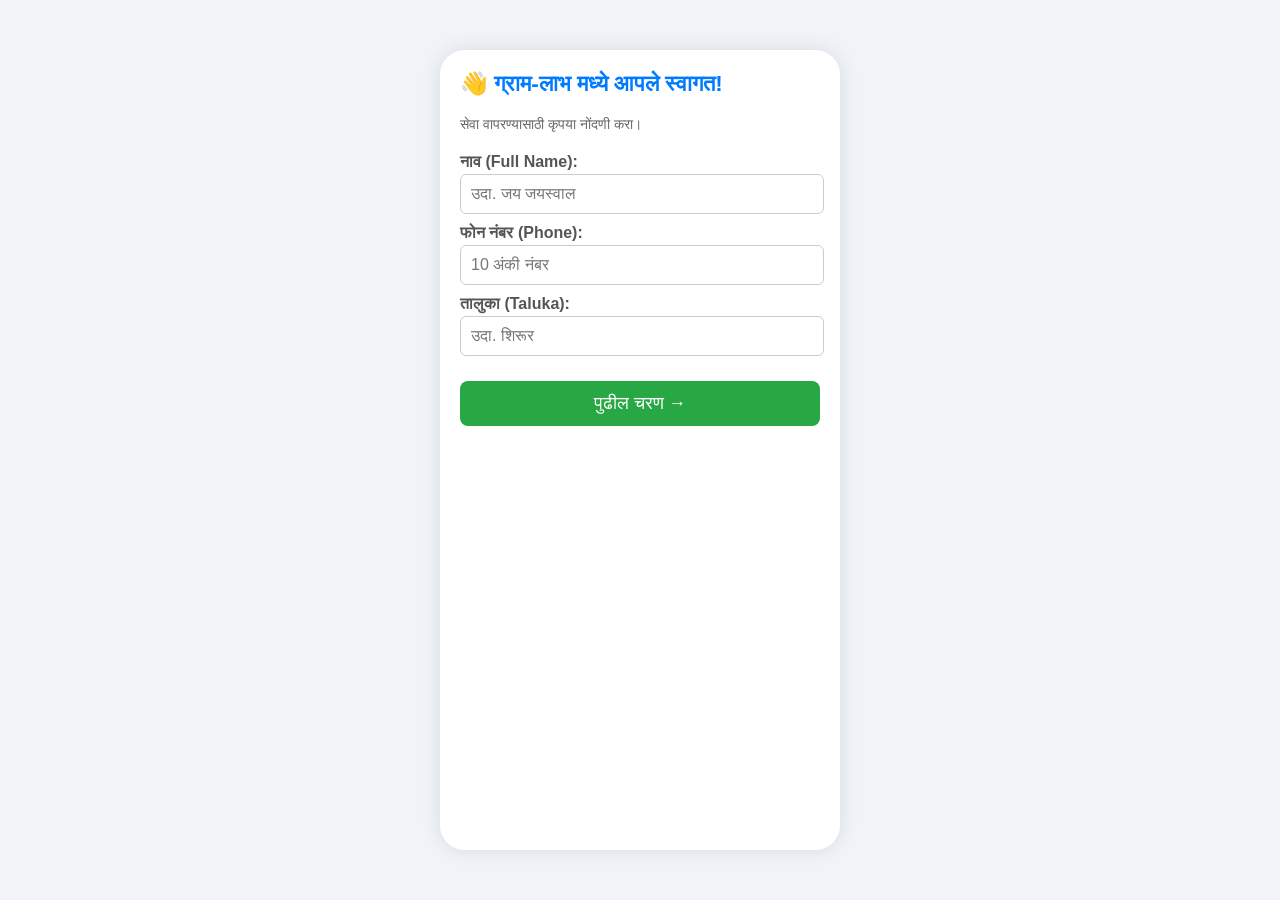
<file: index.html>
<!DOCTYPE html>
<html lang="en">
<head>
    <meta charset="UTF-8">
    <meta name="viewport" content="width=device-width, initial-scale=1.0">
    <title>Gram-Labh Margdarshak (Prototype)</title>
    
    <!-- CSS STYLES (Inline for portability) -->
    <style>
        body { font-family: 'Inter', sans-serif; background-color: #f0f4f8; display: flex; justify-content: center; align-items: center; min-height: 100vh; margin: 0; }
        .mobile-container { width: 100%; max-width: 400px; min-height: 800px; background-color: #ffffff; box-shadow: 0 0 20px rgba(0, 0, 0, 0.1); border-radius: 25px; overflow: hidden; display: flex; flex-direction: column; }
        header { background-color: #007bff; color: white; padding: 15px; display: flex; justify-content: space-between; align-items: center; font-size: 1.1em; font-weight: bold; border-top-left-radius: 25px; border-top-right-radius: 25px; }
        .back-btn { cursor: pointer; font-size: 1.5em; padding-right: 15px; }
        .user-profile { cursor: pointer; font-size: 1.2em; }
        .screen { padding: 20px; flex-grow: 1; overflow-y: auto; display: none; background-color: #ffffff; }
        .screen.active { display: block; }
        .welcome-text { color: #333; margin-top: 0; font-size: 1.4em; }
        .subtitle { color: #666; margin-bottom: 20px; font-size: 0.9em; }
        .card-grid { display: grid; grid-template-columns: 1fr 1fr; gap: 15px; margin-bottom: 25px; }
        .card { background-color: #e6f0ff; border: 1px solid #007bff; border-radius: 12px; padding: 15px; cursor: pointer; transition: transform 0.2s; text-align: center; box-shadow: 0 4px 8px rgba(0, 123, 255, 0.1); }
        .card:hover { background-color: #cce0ff; transform: translateY(-2px); }
        .card h3 { margin-top: 0; margin-bottom: 5px; color: #007bff; font-size: 1.1em; }
        .card p { margin: 0; color: #555; font-size: 0.8em; }
        .card.special-card { background-color: #d8f5d8; border: 1px solid #28a745; box-shadow: 0 4px 8px rgba(40, 167, 69, 0.2); }
        .card.special-card h3 { color: #28a745; }
        .action-btn { width: 100%; padding: 12px; background-color: #28a745; color: white; border: none; border-radius: 8px; font-size: 1.1em; cursor: pointer; margin-top: 15px; transition: background-color 0.2s; }
        .action-btn:hover { background-color: #218838; }
        .action-btn.view-detail-btn {
            display: inline-block; /* Treat the link like a small button */
            width: 100px;
            padding: 5px;
            font-size: 0.8em;
            margin-top: 5px;
            background-color: #007bff;
            text-decoration: none; /* Remove underline */
            color: white;
            border-radius: 6px;
            text-align: center;
        }

        .reco-item { background-color: #f8f9fa; border: 1px solid #dee2e6; border-radius: 8px; padding: 15px; margin-bottom: 10px; position: relative; }
        .reco-item.best { border-left: 5px solid #28a745; background-color: #d4edda; }
        .subsidy-box { margin-top: 10px; padding: 10px; background-color: #e6f0ff; border-radius: 4px; border-left: 5px solid; font-size: 0.9em; color: #333; font-weight: bold; line-height: 1.4; }
        .subsidy-box .scheme-name { font-weight: normal; color: #555; display: block; margin-top: 3px; }
        .profile-input input, .input-section input, .input-section select { width: 95%; padding: 10px; border: 1px solid #ccc; border-radius: 6px; font-size: 1em; margin-bottom: 10px; display: block; }
        .input-section label { display: block; margin-bottom: 3px; font-weight: bold; color: #555; } /* Ensures labels are block and separate from input */
        .role-grid { display: grid; grid-template-columns: 1fr 1fr; gap: 20px; margin-top: 30px; }
        .role-card { background-color: #f7f7ff; border: 2px solid #007bff; padding: 25px; cursor: pointer; text-align: center; }
        .reco-item.best-price { border-left: 5px solid #ffc107; background-color: #fff8e6; }
        .price-range { font-size: 1.6em; color: #d89b00; font-weight: bold; margin: 5px 0; }
        .comparison-alert { padding: 12px; border-radius: 8px; font-weight: bold; font-size: 1em; line-height: 1.4; text-align: center; margin-bottom: 15px; }
        .comparison-alert.alert-ok { background-color: #d4edda; color: #155724; border: 1px solid #c3e6cb; }
        .comparison-alert.alert-high { background-color: #f8d7da; color: #721c24; border: 1px solid #f5c6cb; }
        .comparison-alert.alert-low { background-color: #ffeeb3; color: #856404; border: 1px solid #ffeeba; }
        .switch-btn { cursor: pointer; font-size: 1.5em; padding-left: 15px; }
        #quick-switch-modal { position: absolute; top: 60px; right: 15px; width: 220px; background: #ffffff; border: 1px solid #ccc; border-radius: 8px; box-shadow: 0 4px 12px rgba(0, 0, 0, 0.2); z-index: 1000; display: none; padding: 5px 0; }
        .modal-item { padding: 10px 15px; font-size: 0.9em; cursor: pointer; color: #333; transition: background-color 0.1s; }
        .modal-item:hover { background-color: #f0f0f0; }
        .modal-item.reset-btn { border-top: 1px solid #eee; color: #dc3545; }
        .lang-switch-btn { 
            background: none; 
            border: 1px solid white; 
            color: white; 
            padding: 5px 8px; 
            border-radius: 4px; 
            font-size: 0.7em; 
            font-weight: bold;
            margin-right: 10px;
            cursor: pointer;
        }
    </style>
</head>
<body>
    <div class="mobile-container">
        <header id="app-header">
            <span class="back-btn" onclick="goBack()">←</span>
            <span class="title" id="header-title" data-key="app_title">मुख्यपृष्ठ (Home)</span>
            
            <!-- NEW LANGUAGE SWITCH BUTTON -->
            <div style="display: flex; align-items: center;">
                <button class="lang-switch-btn" id="lang-button" onclick="switchLanguage()"></button>
                <span class="user-profile switch-btn" onclick="toggleQuickSwitchModal()">👤</span>
            </div>
        </header>

        <!-- NEW QUICK SWITCH MODAL (For testing roles) -->
        <div id="quick-switch-modal">
            <div class="modal-item" onclick="quickSwitchAccount('farmer')">🧑‍🌾 <span data-key="switch_farmer">शेतकरी (Farmer)</span></div>
            <div class="modal-item" onclick="quickSwitchAccount('trader')">🚚 <span data-key="switch_trader">व्यापारी (Trader)</span></div>
            <div class="modal-item reset-btn" onclick="localStorage.clear(); checkUserStatus();"><span data-key="switch_reset">नवीन नोंदणी करा</span></div>
        </div>

        <!-- ========================================================== -->
        <!-- 1. ONBOARDING / AUTHENTICATION SCREENS -->
        <!-- ========================================================== -->
        <div class="screen active" id="loading">
            <h2 class="welcome-text text-center text-blue-600" data-key="loading_title">लोड होत आहे...</h2>
            <p class="subtitle text-center" data-key="loading_subtitle">स्थानिक डेटा तपासत आहे...</p>
        </div>
        <div class="screen" id="onboarding">
            <h2 class="welcome-text" style="color:#007bff;" data-key="welcome_title">👋 ग्राम-लाभ मध्ये आपले स्वागत!</h2>
            <p class="subtitle" data-key="register_subtitle">सेवा वापरण्यासाठी कृपया नोंदणी करा।</p>
            <form id="reg-form">
                <div class="input-section">
                    <label for="reg-name" data-key="label_name">नाव (Full Name):</label>
                    <input type="text" id="reg-name" required placeholder="उदा. जय जयस्वाल" class="rounded p-2 border">
                </div>
                <div class="input-section">
                    <label for="reg-phone" data-key="label_phone">फोन नंबर (Phone):</label>
                    <input type="tel" id="reg-phone" required placeholder="10 अंकी नंबर" class="rounded p-2 border">
                </div>
                <div class="input-section">
                    <label for="reg-taluka" data-key="label_taluka">तालुका (Taluka):</label>
                    <input type="text" id="reg-taluka" required placeholder="उदा. शिरूर" class="rounded p-2 border">
                </div>
                <button type="submit" class="action-btn" data-key="btn_next">पुढील चरण (Next Step) →</button>
            </form>
        </div>

        <div class="screen" id="role-select">
            <h2 class="welcome-text" style="color:#007bff;" data-key="role_select_title">आपली भूमिका निवडा</h2>
            <p class="subtitle" data-key="role_select_subtitle">तुम्ही मुख्यतः काय आहात?</p>
            <div class="card-grid role-grid">
                <div class="card role-card" onclick="selectRole('Farmer/Seller')">
                    <h3>🧑‍🌾 <span data-key="role_farmer_h">शेतकरी / विक्रेता</span></h3>
                    <p data-key="role_farmer_p">उत्पादन, किंमत आणि अनुदान सल्ला हवा।</p>
                </div>
                <div class="card role-card" onclick="selectRole('Trader')">
                    <h3>🚚 <span data-key="role_trader_h">व्यापारी / खरेदीदार</span></h3>
                    <p data-key="role_trader_p">बाजार दर, मागणी आणि लॉजिस्टिक्स माहिती हवी।</p>
                </div>
            </div>
        </div>

        <!-- ========================================================== -->
        <!-- 2. ROLE-SPECIFIC DASHBOARDS -->
        <!-- ========================================================== -->

        <!-- FARMER DASHBOARD -->
        <div class="screen" id="farmer-dashboard">
            <h2 class="welcome-text" id="farmer-welcome">👋 नमस्ते!</h2>
            <p class="subtitle" id="farmer-info-display"></p>
            <div class="card-grid role-feature-grid">
                <div class="card" onclick="showScreen('production')"><h3>🌱 <span data-key="dash_planner_h">नियोजक</span></h3><p data-key="dash_planner_p">उत्पादन सल्ला</p></div>
                <div class="card special-card" onclick="showScreen('subsidy-info-page')"><h3>💰 <span data-key="dash_subsidy_h">अनुदान</span></h3><p data-key="dash_subsidy_p">योजना तपासा</p></div>
                <div class="card" onclick="showScreen('pricing')"><h3>📈 <span data-key="dash_price_h">दर विश्लेषण</span></h3><p data-key="dash_price_p">किंमत ठरवा</p></div>
                <div class="card" onclick="showScreen('list-product-form')"><h3>➕ <span data-key="dash_add_p_h">उत्पादन जोडा</span></h3><p data-key="dash_add_p_p">विक्रीसाठी लिस्ट करा</p></div>
                <div class="card" onclick="showScreen('trader-requests-for-farmer')"><h3>📦 <span data-key="dash_buyer_req_h">खरेदीदार विनंत्या</span></h3><p data-key="dash_buyer_req_p">मागणी पहा</p></div>
            </div>
            <div class="demand-radar mt-6 bg-yellow-100 p-4 rounded-xl border-l-4 border-yellow-500">
                <h3 class="text-yellow-900 font-bold mb-2" data-key="dash_my_listing">⚡ माझी लिस्टिंग (My Products)</h3>
                <div class="reco-list" id="my-farm-listings"></div>
            </div>
        </div>

        <!-- TRADER DASHBOARD -->
        <div class="screen" id="trader-dashboard">
            <h2 class="welcome-text" id="trader-welcome">👋 नमस्ते!</h2>
            <p class="subtitle" id="trader-info-display"></p>
            <div class="card-grid role-feature-grid">
                <div class="card" onclick="showScreen('list-shop-form')"><h3>📝 <span data-key="dash_add_req_h">विनंती नोंदवा</span></h3><p data-key="dash_add_req_p">माल खरेदीची विनंती</p></div>
                <div class="card special-card" onclick="showScreen('competition')"><h3>🛒 <span data-key="dash_market_h">स्थानिक बाजारपेठ</span></h3><p data-key="dash_market_p">शेतकरी उत्पादने</p></div>
                <div class="card" onclick="showScreen('pricing')"><h3>📈 <span data-key="dash_price_h">दर विश्लेषण</span></h3><p data-key="dash_price_t_p">खरेदीची किंमत ठरवा</p></div>
            </div>
            <div class="demand-radar mt-6 bg-blue-100 p-4 rounded-xl border-l-4 border-blue-500">
                <h3 class="text-blue-900 font-bold mb-2" data-key="dash_my_req">📢 माझ्या विनंत्या (My Requests)</h3>
                <div class="reco-list" id="my-trader-requests"></div>
            </div>
        </div>
        
        <!-- ========================================================== -->
        <!-- 3. FEATURE SCREENS -->
        <!-- ========================================================== -->

        <!-- USER PROFILE SCREEN -->
        <div class="screen" id="user-profile">
            <h2 class="text-blue-600" data-key="profile_title">माझा प्रोफाइल (My Profile)</h2>
            <form id="profile-edit-form">
                <div class="profile-input">
                    <label data-key="label_name_p">नाव:</label>
                    <input type="text" id="profile-name" readonly>
                </div>
                <div class="profile-input">
                    <label data-key="label_phone_p">फोन नंबर:</label>
                    <input type="tel" id="profile-phone" readonly>
                </div>
                <div class="profile-input">
                    <label data-key="label_taluka_p">तालुका:</label>
                    <input type="text" id="profile-taluka" readonly>
                </div>
                <div class="profile-input">
                    <label data-key="label_role_p">भूमिका:</label>
                    <input type="text" id="profile-role" readonly>
                </div>
                <button type="button" class="action-btn" onclick="goBack()" data-key="btn_back">मागे जा</button>
            </form>
        </div>

        <!-- FARMER: TRADER REQUESTS SCREEN -->
        <div class="screen" id="trader-requests-for-farmer">
            <h2 class="text-blue-600" data-key="buyer_req_title">खरेदीदार विनंत्या (Buyer Requests)</h2>
            <p class="subtitle" data-key="buyer_req_subtitle">तुमच्या मालाची मागणी करणारे व्यापारी।</p>
            <div class="reco-list" id="trader-request-listings"></div>
        </div>

        <!-- TRADER: MARKETPLACE SCREEN -->
        <div class="screen" id="competition">
            <h2 class="text-blue-600" data-key="market_title">🛒 स्थानिक शेतकरी बाजारपेठ</h2>
            <p class="subtitle" data-key="market_subtitle">विक्रीसाठी उपलब्ध असलेली शेतकरी उत्पादने।</p>
            <div class="reco-list" id="farmer-market-listings"></div>
        </div>
        
        <!-- SUBSIDY INFO PAGE -->
        <div class="screen" id="subsidy-info-page">
            <h2 class="text-green-600" data-key="subsidy_portal_title">सरकारी योजना पोर्टल</h2>
            <p class="subtitle" data-key="subsidy_portal_subtitle">तुमच्या भूमिकेनुसार जुळणाऱ्या प्रमुख योजना।</p>
            <div class="reco-list" id="general-subsidy-list"></div>
        </div>

        <!-- FARMER: LIST PRODUCT FORM -->
        <div class="screen" id="list-product-form">
            <h2 class="text-blue-600" data-key="list_product_form_title">नवीन उत्पादन जोडा</h2>
            <p class="subtitle" data-key="list_product_form_subtitle">विक्रीसाठी उपलब्ध माल आणि किंमत माहिती प्रविष्ट करा।</p>
            <form id="product-listing-form">
                <div class="input-section">
                    <label for="list-product" data-key="list_p_name_l">उत्पादनाचे नाव:</label>
                    <input type="text" id="list-product" required placeholder="उदा. हळद पावडर">
                </div>
                <div class="input-section">
                    <label for="list-qty" data-key="list_p_qty_l">उपलब्ध मात्रा (Kg/Quintal):</label>
                    <input type="number" id="list-qty" required placeholder="उदा. 500">
                </div>
                <div class="input-section">
                    <label for="list-price" data-key="list_p_price_l">विक्री दर (₹ प्रति युनिट):</label>
                    <input type="number" id="list-price" required placeholder="उदा. 75">
                </div>
                <button type="submit" class="action-btn" data-key="btn_list_market">बाजारपेठेत सूचीबद्ध करा</button>
            </form>
        </div>

        <!-- TRADER: LIST SHOP REQUEST FORM -->
        <div class="screen" id="list-shop-form">
            <h2 class="text-blue-600" data-key="list_req_form_title">खरेदी विनंती नोंदवा</h2>
            <p class="subtitle" data-key="list_req_form_subtitle">तुम्ही काय शोधत आहात आणि तुमच्या दुकानाची माहिती द्या।</p>
            <form id="shop-listing-form">
                <div class="input-section">
                    <label for="list-shop-name" data-key="list_s_name_l">तुमच्या दुकानाचे/संस्थेचे नाव:</label>
                    <input type="text" id="list-shop-name" required placeholder="उदा. श्रीराम ट्रेडर्स">
                </div>
                <div class="input-section">
                    <label for="list-needs" data-key="list_s_needs_l">तुम्हाला कोणत्या मालाची गरज आहे?</label>
                    <input type="text" id="list-needs" required placeholder="उदा. 1000 किलो कांदा">
                </div>
                <button type="submit" class="action-btn" data-key="btn_publish_req">विनंती प्रकाशित करा</button>
            </form>
        </div>
        
        <!-- Production and Pricing screens -->
        <div class="screen" id="production">
            <h2 class="text-blue-600" data-key="prod_planner_title">उत्पादन नियोजक (Production Planner)</h2>
            <p class="subtitle" data-key="prod_planner_subtitle">तुमचा जमिनीचा प्रकार आणि अपेक्षित पाऊस निवडा:</p>

            <div class="input-section">
                <label for="soil-type" data-key="label_soil">जमिनीचा प्रकार (Soil Type):</label>
                <select id="soil-type">
                    <option value="Black">काळी माती (Black Soil)</option>
                    <option value="Red">लाल माती (Red Soil)</option>
                    <option value="Alluvial">गाळाची माती (Alluvial Soil)</option>
                </select>
            </div>
            <div class="input-section">
                <label for="rainfall" data-key="label_rain">अपेक्षित पाऊस (Expected Rainfall):</label>
                <select id="rainfall">
                    <option value="High">जास्त (High)</option>
                    <option value="Medium">मध्यम (Medium)</option>
                    <option value="Low">कमी (Low)</option>
                </select>
            </div>

            <button class="action-btn" onclick="runKNN()" data-key="btn_get_reco">शिफारस मिळवा (Get Recommendation)</button>

            <div class="reco-list" id="production-recommendations">
                <p style="text-align: center; color: #666;" data-key="prod_initial_text">वरचे बटण दाबून शिफारस मिळवा।</p>
            </div>
        </div>

        <div class="screen" id="pricing">
            <h2 class="text-blue-600" data-key="price_title">📈 विक्री आणि दर विश्लेषण</h2>
            <p class="subtitle" data-key="price_subtitle">तुमच्या उत्पादनाचा बाजार दर आणि विक्रीची माहिती प्रविष्ट करा।</p>

            <div class="input-section">
                <label for="product-select" data-key="list_p_name_l_p">उत्पादनाचे नाव (Product Name):</label>
                <select id="product-select" required>
                    <option value="" data-key="price_select_p">-- उत्पादन निवडा --</option>
                    <option value="Tomato">टॉमेटो (Tomato)</option>
                    <option value="Onion">कांदा (Onion)</option>
                    <option value="Turmeric">हळद (Turmeric)</option>
                    <option value="Sugarcane">ऊस (Sugarcane)</option>
                </select>
            </div>
            
            <div class="input-section">
                <label for="quantity" data-key="list_p_qty_l_p">उपलब्ध मात्रा (Quantity - Kg/L):</label>
                <input type="number" id="quantity" value="100" required placeholder="उदा। 100">
            </div>

            <div class="input-section">
                <label for="cost" data-key="price_cost_l">उत्पादन खर्च (Cost/Kg - ₹):</label>
                <input type="number" id="cost" value="15" required placeholder="उदा। 15">
            </div>

            <div class="input-section">
                <label for="user-price-input" data-key="price_your_price_l">तुमचा अपेक्षित दर (Your Price - ₹/Kg):</label>
                <input type="number" id="user-price-input" value="35" required placeholder="उदा। 35">
            </div>

            <button class="action-btn" onclick="runPricingAdvisor()" data-key="btn_analyze_price">दर विश्लेषण करा (Analyze Price & List)</button> 

            <div id="price-result-message" style="display:none; margin-top: 20px;">
                <div id="price-comparison-alert" class="comparison-alert"></div>
            </div>

            <div class="reco-list">
                <div class="reco-item best-price">
                    <h4 data-key="price_reco_h">शिफारस केलेला दर (Recommended Price Range)</h4>
                    <p class="price-range" data-key="price_reco_init">**विश्लेषण करण्यासाठी बटण दाबा**</p>
                    <p class="small-text" data-key="price_reco_p">बाजारातील मागणी आणि खर्चावर आधारित।</p>
                </div>
            </div>
            
            <p class="current-market-data">
                <span data-key="price_current_p1">**उत्पादन:** -- </span><br>
                <span data-key="price_current-p2">**लाइव्ह APMC दर:** -- </span><br>
                <span data-key="price_current-p3">**आपला उत्पादन खर्च:** -- </span>
            </p>
        </div>
    </div>

    <!-- JAVASCRIPT LOGIC -->
    <script>
        // =================================================================
        // 1. LANGUAGE DATA & STATE
        // =================================================================

        let currentLang = localStorage.getItem('appLang') || 'mr';

        const LANGUAGES = {
            'mr': {
                'app_title': 'ग्राम-लाभ मार्गदर्शक',
                'loading_title': 'लोड होत आहे...',
                'loading_subtitle': 'स्थानिक डेटा तपासत आहे...',
                'welcome_title': '👋 ग्राम-लाभ मध्ये आपले स्वागत!',
                'register_subtitle': 'सेवा वापरण्यासाठी कृपया नोंदणी करा।',
                'label_name': 'नाव (Full Name):', 'label_phone': 'फोन नंबर (Phone):', 'label_taluka': 'तालुका (Taluka):',
                'btn_next': 'पुढील चरण →',
                'role_select_title': 'आपली भूमिका निवडा', 'role_select_subtitle': 'तुम्ही मुख्यतः काय आहात?',
                'role_farmer_h': 'शेतकरी / विक्रेता', 'role_farmer_p': 'उत्पादन, किंमत आणि अनुदान सल्ला हवा।',
                'role_trader_h': 'व्यापारी / खरेदीदार', 'role_trader_p': 'बाजार दर, मागणी आणि लॉजिस्टिक्स माहिती हवी।',
                'dash_planner_h': 'नियोजक', 'dash_planner_p': 'उत्पादन सल्ला',
                'dash_subsidy_h': 'अनुदान', 'dash_subsidy_p': 'योजना तपासा',
                'dash_price_h': 'दर विश्लेषण', 'dash_price_p': 'किंमत ठरवा', 'dash_price_t_p': 'खरेदीची किंमत ठरवा',
                'dash_add_p_h': 'उत्पादन जोडा', 'dash_add_p_p': 'विक्रीसाठी लिस्ट करा',
                'dash_buyer_req_h': 'खरेदीदार विनंत्या', 'dash_buyer_req_p': 'मागणी पहा',
                'dash_add_req_h': 'विनंती नोंदवा', 'dash_add_req_p': 'माल खरेदीची विनंती',
                'dash_market_h': 'स्थानिक बाजारपेठ', 'dash_market_p': 'शेतकरी उत्पादने',
                'dash_my_listing': '⚡ माझी लिस्टिंग (My Products)',
                'dash_my_req': '📢 माझ्या विनंत्या (My Requests)',
                'switch_farmer': 'शेतकरी (Farmer)', 'switch_trader': 'व्यापारी (Trader)', 'switch_reset': '🚫 नवीन नोंदणी करा',
                'profile_title': 'माझा प्रोफाइल (My Profile)',
                'label_name_p': 'नाव:', 'label_phone_p': 'फोन नंबर:', 'label_taluka_p': 'तालुका:', 'label_role_p': 'भूमिका:',
                'btn_back': 'मागे जा',
                'buyer_req_title': 'खरेदीदार विनंत्या (Buyer Requests)', 'buyer_req_subtitle': 'तुमच्या मालाची मागणी करणारे व्यापारी।',
                'market_title': '🛒 स्थानिक शेतकरी बाजारपेठ', 'market_subtitle': 'विक्रीसाठी उपलब्ध असलेली शेतकरी उत्पादने।',
                'subsidy_portal_title': 'सरकारी योजना पोर्टल', 'subsidy_portal_subtitle': 'तुमच्या भूमिकेनुसार जुळणाऱ्या प्रमुख योजना।',
                'list_product_form_title': 'नवीन उत्पादन जोडा', 'list_product_form_subtitle': 'विक्रीसाठी उपलब्ध माल आणि किंमत माहिती प्रविष्ट करा।',
                'list_p_name_l': 'उत्पादनाचे नाव:', 'list_p_qty_l': 'उपलब्ध मात्रा (Kg/Quintal):', 'list_p_price_l': 'विक्री दर (₹ प्रति युनिट):',
                'btn_list_market': 'बाजारपेठेत सूचीबद्ध करा',
                'list_req_form_title': 'खरेदी विनंती नोंदवा', 'list_req_form_subtitle': 'तुम्ही काय शोधत आहात आणि तुमच्या दुकानाची माहिती द्या।',
                'list_s_name_l': 'तुमच्या दुकानाचे/संस्थेचे नाव:', 'list_s_needs_l': 'तुम्हाला कोणत्या मालाची गरज आहे?',
                'btn_publish_req': 'विनंती प्रकाशित करा',
                'prod_planner_title': 'उत्पादन नियोजक (Production Planner)', 'prod_planner_subtitle': 'तुमचा जमिनीचा प्रकार आणि अपेक्षित पाऊस निवडा:',
                'label_soil': 'जमिनीचा प्रकार (Soil Type):', 'label_rain': 'अपेक्षित पाऊस (Expected Rainfall):',
                'btn_get_reco': 'शिफारस मिळवा (Get Recommendation)', 'prod_initial_text': 'वरचे बटण दाबून शिफारस मिळवा।',
                'price_title': '📈 विक्री आणि दर विश्लेषण', 'price_subtitle': 'तुमच्या उत्पादनाचा बाजार दर आणि विक्रीची माहिती प्रविष्ट करा।',
                'list_p_name_l_p': 'उत्पादनाचे नाव (Product Name):', 'list_p_qty_l_p': 'उपलब्ध मात्रा (Quantity - Kg/L):', 'price_cost_l': 'उत्पादन खर्च (Cost/Kg - ₹):',
                'price_your_price_l': 'तुमचा अपेक्षित दर (Your Price - ₹/Kg):', 'btn_analyze_price': 'दर विश्लेषण करा (Analyze Price & List)',
                'price_select_p': '-- उत्पादन निवडा --', 'price_reco_h': 'शिफारस केलेला दर (Recommended Price Range)',
                'price_reco_init': '**विश्लेषण करण्यासाठी बटण दाबा**', 'price_reco_p': 'बाजारातील मागणी आणि खर्चावर आधारित।',
                'price_current_p1': '**उत्पादन:** --', 'price_current_p2': '**लाइव्ह APMC दर:** --', 'price_current_p3': '**आपला उत्पादन खर्च:** --',
                'knn_profit': 'प्रॉफिट अनुमान (Est. Profit):', 'knn_water': 'पाण्याची गरज (Water Need):', 'knn_match': 'सरकारी योजना जुळली!',
                'market_unit': '₹ प्रति युनिट', 'market_seller': 'विक्रेता', 'market_qty': 'Kg', 'req_contact': '📞 संपर्क',
                'req_needs': 'गरज:', 'req_trader': 'व्यापारी:', 'req_shop': 'दुकान:',
                'dash_my_products': 'माझे सूचीबद्ध माल', 'dash_my_requests': 'माझ्या स्थानिक विनंत्या',
                'default_taluka_name': 'शिरूर',
                'home_welcome': '👋 नमस्ते,',
                'home_welcome_role': 'भूमिका'
            },
            'en': {
                'app_title': 'Gram-Labh Navigator',
                'loading_title': 'Loading...',
                'loading_subtitle': 'Checking Local Data...',
                'welcome_title': '👋 Welcome to Gram-Labh!',
                'register_subtitle': 'Please register to use the service.',
                'label_name': 'Full Name:', 'label_phone': 'Phone Number:', 'label_taluka': 'Taluka:',
                'btn_next': 'Next Step →',
                'role_select_title': 'Select Your Role', 'role_select_subtitle': 'What is your primary role?',
                'role_farmer_h': 'Farmer / Seller', 'role_farmer_p': 'Needs advice on production, pricing, and subsidies.',
                'role_trader_h': 'Trader / Buyer', 'role_trader_p': 'Needs market rates, demand, and logistics info.',
                'dash_planner_h': 'Planner', 'dash_planner_p': 'Production Advice',
                'dash_subsidy_h': 'Grants', 'dash_subsidy_p': 'Check Schemes',
                'dash_price_h': 'Price Analysis', 'dash_price_p': 'Set Sale Price', 'dash_price_t_p': 'Set Purchase Price',
                'dash_add_p_h': 'Add Product', 'dash_add_p_p': 'List for Sale',
                'dash_buyer_req_h': 'Buyer Requests', 'dash_buyer_req_p': 'View Demand',
                'dash_add_req_h': 'Post Request', 'dash_add_req_p': 'Request Goods',
                'dash_market_h': 'Local Market', 'dash_market_p': 'Farmer Products',
                'dash_my_listing': '⚡ My Listings (Products)',
                'dash_my_req': '📢 My Requests (Needs)',
                'switch_farmer': 'Farmer', 'switch_trader': 'Trader', 'switch_reset': '🚫 New Registration',
                'profile_title': 'My Profile',
                'label_name_p': 'Name:', 'label_phone_p': 'Phone Number:', 'label_taluka_p': 'Taluka:', 'label_role_p': 'Role:',
                'btn_back': 'Go Back',
                'buyer_req_title': 'Buyer Requests', 'buyer_req_subtitle': 'Traders demanding your goods (Contact immediately).',
                'market_title': '🛒 Local Farmer Market', 'market_subtitle': 'Available goods listed by farmers.',
                'subsidy_portal_title': 'Government Schemes Portal', 'subsidy_portal_subtitle': 'Major schemes matched to your role.',
                'list_product_form_title': 'Add New Product', 'list_product_form_subtitle': 'Enter details and price for sale.',
                'list_p_name_l': 'Product Name:', 'list_p_qty_l': 'Quantity (Kg/Quintal):', 'list_p_price_l': 'Sale Price (₹ per unit):',
                'btn_list_market': 'List on Marketplace',
                'list_req_form_title': 'Post Purchase Request', 'list_req_form_subtitle': 'What you are looking for and your shop details.',
                'list_s_name_l': 'Shop/Company Name:', 'list_s_needs_l': 'What goods do you need?',
                'btn_publish_req': 'Publish Request',
                'prod_planner_title': 'Production Planner', 'prod_planner_subtitle': 'Select your soil type and expected rainfall:',
                'label_soil': 'Soil Type:', 'label_rain': 'Expected Rainfall:',
                'btn_get_reco': 'Get Recommendation', 'prod_initial_text': 'Press the button above for recommendations.',
                'price_title': '📈 Sale & Price Analysis', 'price_subtitle': 'Enter your cost and price information for market analysis.',
                'list_p_name_l_p': 'Product Name:', 'list_p_qty_l_p': 'Quantity (Kg/L):', 'price_cost_l': 'Production Cost (Cost/Kg - ₹):',
                'price_your_price_l': 'Your Expected Price (Your Price - ₹/Kg):', 'btn_analyze_price': 'Analyze Price & List',
                'price_select_p': '-- Select Product --', 'price_reco_h': 'Recommended Price Range',
                'price_reco_init': '**Press button to analyze**', 'price_reco_p': 'Based on market demand and cost.',
                'price_current_p1': '**Product:** --', 'price_current_p2': '**Live APMC Rate:** --', 'price_current_p3': '**Your Production Cost:** --',
                'knn_profit': 'Est. Profit:', 'knn_water': 'Water Need:', 'knn_match': 'Govt Scheme Matched!',
                'market_unit': '₹ per Unit', 'market_seller': 'Seller:', 'market_qty': 'Kg', 'req_contact': '📞 Contact',
                'req_needs': 'Needs:', 'req_trader': 'Trader:', 'req_shop': 'Shop:',
                'dash_my_products': 'My Listed Products', 'dash_my_requests': 'My Local Requests',
                'default_taluka_name': 'Shirur',
                'home_welcome': '👋 Hello,',
                'home_welcome_role': 'Role'
            }
        };

        function getText(key) {
            // Returns the localized text or the key if translation is missing
            return LANGUAGES[currentLang][key] || key;
        }

        function switchLanguage() {
            // Toggle language code
            currentLang = currentLang === 'mr' ? 'en' : 'mr';
            localStorage.setItem('appLang', currentLang);
            // Re-render everything
            applyLanguage();
            // Go back to current screen to force rendering of dynamic content
            showScreen(document.querySelector('.screen.active').id);
        }

        function applyLanguage() {
            // Update static elements based on data-key attribute
            document.querySelectorAll('[data-key]').forEach(el => {
                el.innerHTML = getText(el.getAttribute('data-key'));
            });
            
            // Update the language toggle button text
            document.getElementById('lang-button').innerText = currentLang === 'mr' ? 'EN' : 'मराठी';
        }

        // =================================================================
        // 2. DATASETS & RULES (Simulating Database)
        // =================================================================

        const NEIGHBORS = [
            { id: 1, soil: 'Black', rainfall: 'Medium', crop: 'Sugarcane', profit: 25, water: 'जास्त', subsidy_key: 'HIGH_GRANT' },
            { id: 2, soil: 'Black', rainfall: 'Low', crop: 'Cotton', profit: 20, water: 'कमी', subsidy_key: 'LOW_RISK' },
            { id: 3, soil: 'Black', rainfall: 'Medium', crop: 'Onion', profit: 18, water: 'मध्यम', subsidy_key: 'MAHADB_LINKED' },
            { id: 4, soil: 'Red', rainfall: 'High', crop: 'Mangoes (Horticulture)', profit: 30, water: 'मध्यम', subsidy_key: 'HORTICULTURE_SCHEME' },
            { id: 5, soil: 'Red', rainfall: 'Medium', crop: 'Groundnut', profit: 17, water: 'कमी', subsidy_key: 'LOW_RISK' },
            { id: 6, soil: 'Red', rainfall: 'High', crop: 'Turmeric', profit: 22, water: 'जास्त', subsidy_key: 'HIGH_GRANT' },
            { id: 7, soil: 'Alluvial', rainfall: 'High', crop: 'Paddy (Rice)', profit: 15, water: 'जास्त', subsidy_key: 'LOW_RISK' },
            { id: 10, soil: 'Alluvial', rainfall: 'Low', crop: 'Brinjal', profit: 16, water: 'कमी', subsidy_key: 'NONE' },
        ];
        const SUBSIDY_SCHEMES = { 
            'HIGH_GRANT': { scheme_name: 'मुख्यमंत्री कृषी अनुदान', benefit: '30% भांडवली अनुदान', color: '#28a745', link: 'https://krishi.maharashtra.gov.in/en/schemes' },
            'MAHADB_LINKED': { scheme_name: 'महानिर्मिती शेतकरी पोर्टल', benefit: 'सरकारी खरेदी हमी', color: '#17a2b8', link: 'https://mahadbtmahait.gov.in/Home/Index' },
            'HORTICULTURE_SCHEME': { scheme_name: 'फळबागा विकास योजना', benefit: '५०% ठिबक सिंचन अनुदान', color: '#28a745', link: 'https://horticulture.maharashtra.gov.in/' },
            'LOW_RISK': { scheme_name: 'पीक विमा योजना', benefit: 'शून्य ते कमी प्रीमियम', color: '#ffc107', link: 'https://pmfby.gov.in/' },
            'NONE': { scheme_name: 'सध्या कोणतीही योजना नाही', benefit: 'स्थानिक अधिकारी/ग्रामसेवक तपासा', color: '#dc3545', link: '#' }
        };
        const APMC_LIVE_RATES = {
            'Tomato': 25.50, 'Onion': 18.00, 'Turmeric': 90.00, 'Sugarcane': 35.00, 'Default': 30.00
        };
        const PROFIT_RULES = {
            COST_MARKUP_PERCENT: 0.15, MIN_PROFIT_MARGIN: 0.20, RANGE_SPREAD: 0.05
        };
        const STATIC_ACCOUNTS = {
            'farmer': { userName: 'रमा पाटील', userRole: 'Farmer/Seller', userPhone: '9876543210', userTaluka: 'शिरूर' },
            'trader': { userName: 'मोहन ट्रेडर्स', userRole: 'Trader', userPhone: '9988776655', userTaluka: 'दौंड' }
        };
        const TRADER_DUMMY_REQUESTS = [
            { shopName: 'साई कोल्ड स्टोरेज', needs: '5000 किलो हळद (Urgent)', trader: 'निखिल', phone: '9000111222', taluka: 'बारामती', date: '04/10/2025' },
            { shopName: 'गणेश किराणा', needs: '100 किलो टोमॅटो', trader: 'सुरेश', phone: '9000333444', taluka: 'शिरूर', date: '05/10/2025' },
        ];
        const FARMER_DUMMY_PRODUCTS = [
            { product: 'देशी कांदा', quantity: 200, price: 21.00, seller: 'बाळासाहेब', phone: '9111222333', taluka: 'जुन्नर', date: '04/10/2025' },
            { product: 'ऊस (Sugarcane)', quantity: 15, price: 34.00, seller: 'संदीप', phone: '9555666777', taluka: 'दौंड', date: '05/10/2025' },
        ];

        // =================================================================
        // 3. CORE UTILITY FUNCTIONS (Needed for hoisting and immediate calls)
        // =================================================================
        
        function getProfileData() {
            return {
                userName: localStorage.getItem('userName'),
                userRole: localStorage.getItem('userRole'),
                userPhone: localStorage.getItem('userPhone'),
                userTaluka: localStorage.getItem('userTaluka')
            };
        }

        function getListings(key) {
            const data = localStorage.getItem(key);
            return data ? JSON.parse(data) : [];
        }

        function saveListings(key, listings) {
            localStorage.setItem(key, JSON.stringify(listings));
        }

        function goBack() {
            const userRole = localStorage.getItem('userRole');
            if (userRole === 'Farmer/Seller') { showScreen('farmer-dashboard'); } 
            else if (userRole === 'Trader') { showScreen('trader-dashboard'); } 
            else { showScreen('onboarding'); }
        }

        function updateDashboardHeaders(name, role) {
            const taluka = localStorage.getItem('userTaluka') || getText('default_taluka_name');
            const welcomeId = role === 'Farmer/Seller' ? 'farmer-welcome' : 'trader-welcome';
            const infoId = role === 'Farmer/Seller' ? 'farmer-info-display' : 'trader-info-display';
            
            if(document.getElementById(welcomeId)) { 
                document.getElementById(welcomeId).innerHTML = `${getText('home_welcome')} ${name}!`;
                document.getElementById(infoId).innerHTML = `${getText('home_welcome_role')}: ${role} | ${getText('label_taluka_p')}: ${taluka}`;
            }
        }

        function initializeDummyData() {
            if (!localStorage.getItem('dummySeeded')) {
                saveListings('farmProducts', FARMER_DUMMY_PRODUCTS);
                saveListings('traderShops', TRADER_DUMMY_REQUESTS);
                localStorage.setItem('dummySeeded', 'true');
            }
        }

        function checkUserStatus() {
            const { userName, userRole } = getProfileData();
            if (userRole) {
                updateDashboardHeaders(userName, userRole);
                showScreen(userRole === 'Farmer/Seller' ? 'farmer-dashboard' : 'trader-dashboard');
            } else if (userName) {
                showScreen('role-select');
            } else {
                showScreen('onboarding');
            }
        }
        
        // =================================================================
        // 4. NAVIGATION AND STATE LOGIC
        // =================================================================
        
        function showScreen(screenId) {
            document.querySelectorAll('.screen').forEach(screen => {
                screen.classList.remove('active');
            });
            document.getElementById(screenId).classList.add('active');

            document.getElementById('quick-switch-modal').style.display = 'none';

            // DYNAMIC TITLE UPDATE
            const titleElement = document.getElementById(screenId).querySelector('h2[data-key]');
            const headerTitle = titleElement ? getText(titleElement.getAttribute('data-key')) : getText('app_title');
            document.getElementById('header-title').innerText = headerTitle;
            
            const hideHeader = (screenId === 'onboarding' || screenId === 'role-select');
            document.getElementById('app-header').style.display = hideHeader ? 'none' : 'flex';
            const backBtn = document.querySelector('.back-btn');
            if (backBtn) {
                backBtn.style.display = (screenId === 'loading' || hideHeader) ? 'none' : 'block';
            }

            // Render logic based on the destination screen
            if (screenId === 'farmer-dashboard') {
                renderFarmDashboard();
            } else if (screenId === 'trader-dashboard') {
                renderTraderDashboard();
            } else if (screenId === 'competition') {
                renderFarmerMarket(); 
            } else if (screenId === 'trader-requests-for-farmer') {
                renderTraderRequestsForFarmer();
            } else if (screenId === 'user-profile') { 
                fillProfileForm(); 
            } else if (screenId === 'subsidy-info-page') { 
                renderSubsidyInfo();
            }
            // Ensure static content updates its language after screen switch
            applyLanguage();
        }

        // --- AUTH/ONBOARDING FUNCTIONS ---

        function selectRole(role) {
            localStorage.setItem('userRole', role);
            const userName = localStorage.getItem('userName');
            
            updateDashboardHeaders(userName, role);
            showScreen(role === 'Farmer/Seller' ? 'farmer-dashboard' : 'trader-dashboard');
        }


        // --- PROFILE FUNCTIONS ---

        function showProfile() { 
            fillProfileForm(); 
            showScreen('user-profile'); 
        }

        function fillProfileForm() {
            document.getElementById('profile-name').value = localStorage.getItem('userName') || '';
            document.getElementById('profile-phone').value = localStorage.getItem('userPhone') || '';
            document.getElementById('profile-taluka').value = localStorage.getItem('userTaluka') || '';
            document.getElementById('profile-role').value = localStorage.getItem('userRole') || '';
        }

        // --- ACCOUNT SWITCHING ---

        function toggleQuickSwitchModal() {
            const modal = document.getElementById('quick-switch-modal');
            modal.style.display = modal.style.display === 'block' ? 'none' : 'block';
        }

        function quickSwitchAccount(roleKey) {
            const accountData = STATIC_ACCOUNTS[roleKey];
            localStorage.clear();
            localStorage.setItem('userName', accountData.userName);
            localStorage.setItem('userRole', accountData.userRole);
            localStorage.setItem('userPhone', accountData.userPhone);
            localStorage.setItem('userTaluka', accountData.userTaluka);
            
            // Reloads the app state for the new user
            checkUserStatus(); 
        }

        // =================================================================
        // 5. FEATURE LOGIC (Updated to use getText())
        // =================================================================

        // --- KNN Production Planner ---
        function runKNN() {
            const userSoil = document.getElementById('soil-type').value;
            const userRainfall = document.getElementById('rainfall').value;
            const recommendationsDiv = document.getElementById('production-recommendations');
            
            // KNN Simulation Logic (unchanged)
            const soilMap = { 'Black': 3, 'Red': 2, 'Alluvial': 1 };
            const rainfallMap = { 'High': 3, 'Medium': 2, 'Low': 1 };
            const userFeature = [soilMap[userSoil], rainfallMap[userRainfall]];

            const neighborsWithDistance = NEIGHBORS.map(neighbor => {
                let distance = 0;
                if (soilMap[neighbor.soil] !== userFeature[0]) distance += 1;
                if (rainfallMap[neighbor.rainfall] !== userFeature[1]) distance += 1;
                distance -= (neighbor.profit / 100); 
                return { ...neighbor, distance: distance };
            });

            const K = 3;
            neighborsWithDistance.sort((a, b) => {
                if (a.distance !== b.distance) { return a.distance - b.distance; }
                return b.profit - a.profit; 
            });
            const topRecommendations = neighborsWithDistance.slice(0, K);
            let htmlContent = '';
            
            topRecommendations.forEach((reco, index) => {
                const rankText = index === 0 ? '🥇' : (index === 1 ? '🥈' : '🥉');
                const bestClass = index === 0 ? 'best' : '';
                const subsidyInfo = SUBSIDY_SCHEMES[reco.subsidy_key];
                
                htmlContent += `
                    <div class="reco-item ${bestClass}">
                        <span class="reco-icon">${rankText}</span>
                        <h4>${reco.crop}</h4>
                        <p>🔥 **${getText('knn_profit')}:** ${reco.profit}%</p>
                        <p>💧 **${getText('knn_water')}:** ${reco.water}</p>
                        <div class="subsidy-box" style="border-left-color: ${subsidyInfo.color};">
                            **${getText('knn_match')}!**
                            <span class="scheme-name">Scheme: ${subsidyInfo.scheme_name}</span>
                            <span class="scheme-name">Benefit: ${subsidyInfo.benefit}</span>
                        </div>
                    </div>
                `;
            });
            recommendationsDiv.innerHTML = htmlContent;
        }

        // --- Pricing Advisor ---
        function runPricingAdvisor() {
            const productName = document.getElementById('product-select').value;
            const costInput = parseFloat(document.getElementById('cost').value);
            const quantityInput = parseFloat(document.getElementById('quantity').value);
            const userPriceInput = parseFloat(document.getElementById('user-price-input').value);
            
            if (!productName || isNaN(costInput) || isNaN(quantityInput) || isNaN(userPriceInput)) {
                alert(currentLang === 'mr' ? "कृपया उत्पादन निवडा आणि सर्व संख्यात्मक माहिती भरा।" : "Please select a product and fill in all numerical information."); 
                return;
            }

            const liveApmcRate = APMC_LIVE_RATES[productName] || APMC_LIVE_RATES['Default'];
            const basePrice = liveApmcRate;
            const costPlusMarkup = costInput * (1 + PROFIT_RULES.COST_MARKUP_PERCENT);
            const priceWithMinProfit = costInput / (1 - PROFIT_RULES.MIN_PROFIT_MARGIN);
            const optimalPrice = Math.ceil(Math.max(basePrice, costPlusMarkup, priceWithMinProfit));

            const spreadAmount = optimalPrice * PROFIT_RULES.RANGE_SPREAD;
            const lowerBound = Math.floor(optimalPrice - spreadAmount);
            const upperBound = Math.ceil(optimalPrice + spreadAmount);

            let comparisonAlertHTML = '';
            let comparisonClass = '';
            
            // Logic for comparison alerts (updated to use getText)
            if (userPriceInput < lowerBound * 0.95) { 
                comparisonClass = 'alert-low';
                comparisonAlertHTML = currentLang === 'mr' ? `**❌ सावध रहा!** तुमचा दर बाजारापेक्षा **खूप कमी** आहे। तुम्हाला ₹${lowerBound.toFixed(2)} पर्यंत नफा मिळू शकतो।` : `**❌ Warning!** Your price is **too low**. You could potentially earn up to ₹${lowerBound.toFixed(2)}.`;
            } else if (userPriceInput > upperBound * 1.1) { 
                comparisonClass = 'alert-high';
                comparisonAlertHTML = currentLang === 'mr' ? `**⚠️ जास्त दर!** तुमचा दर बाजारात टिकणार नाही। शिफारस केलेले दर वापरा।` : `**⚠️ Too High!** Your price won't be competitive. Use the recommended range.`;
            } else { 
                comparisonClass = 'alert-ok';
                comparisonAlertHTML = currentLang === 'mr' ? `**✅ दर योग्य!** तुमचा दर शिफारस केलेल्या श्रेणीत आहे।` : `**✅ Price is Good!** Your price is within the recommended range.`;
            }

            document.querySelector('#pricing .price-range').innerHTML = 
                `**₹ ${lowerBound.toFixed(2)} - ₹ ${upperBound.toFixed(2)} / ${currentLang === 'mr' ? 'किलो' : 'Kg'}**`;
            
            document.getElementById('price-comparison-alert').className = `comparison-alert ${comparisonClass}`;
            document.getElementById('price-comparison-alert').innerHTML = comparisonAlertHTML;
            
            document.querySelector('#pricing .current-market-data').innerHTML = 
                `${getText('price_current_p1')}: ${productName} (${quantityInput} ${getText('market_qty')}) <br>` +
                `${getText('price_current_p2')}: ₹ ${liveApmcRate.toFixed(2)} / ${currentLang === 'mr' ? 'किलो' : 'Kg'} <br>` +
                `${getText('price_current_p3')}: ₹ ${costInput.toFixed(2)} / ${currentLang === 'mr' ? 'किलो' : 'Kg'}`;

            document.getElementById('price-result-message').style.display = 'block';
        }

        // --- Marketplace Rendering Functions (Local Storage) ---

        function renderFarmDashboard() { 
            const myName = localStorage.getItem('userName');
            const allProducts = getListings('farmProducts');
            const myProducts = allProducts.filter(p => p.seller === myName);
            const container = document.getElementById('my-farm-listings');
            const emptyText = currentLang === 'mr' ? 'सध्या कोणताही माल सूचीबद्ध नाही।' : 'No products currently listed.';

            if (myProducts.length === 0) {
                container.innerHTML = `<p class="text-center text-gray-600">${emptyText}</p>`;
                return;
            }

            container.innerHTML = myProducts.map(p => `
                <div class="reco-item comp-item p-3 shadow-sm border-l-4 border-green-500">
                    <h4 class="font-bold">${p.product} (${p.quantity} ${getText('market_qty')})</h4>
                    <p class="text-sm text-gray-700">💰 ${getText('price_your_price_l')}: ₹ ${p.price} / ${getText('market_unit')}</p>
                    <p class="text-xs text-gray-500">📍 ${currentLang === 'mr' ? 'लिस्टिंग तारीख' : 'Listing Date'}: ${p.date}</p>
                </div>
            `).join('');
        }

        function renderTraderDashboard() {
            const myName = localStorage.getItem('userName');
            const allRequests = getListings('traderShops');
            const myRequests = allRequests.filter(r => r.trader === myName);
            const container = document.getElementById('my-trader-requests');
            const emptyText = currentLang === 'mr' ? 'सध्या कोणतीही खरेदी विनंती नोंदवलेली नाही।' : 'No purchase requests currently recorded.';

            if (myRequests.length === 0) {
                container.innerHTML = `<p class="text-center text-gray-600">${emptyText}</p>`;
                return;
            }

            container.innerHTML = myRequests.map(r => `
                <div class="reco-item comp-item p-3 shadow-sm border-l-4 border-blue-500">
                    <h4 class="font-bold">${r.shopName}</h4>
                    <p class="text-sm text-gray-700">🔍 ${getText('req_needs')}: ${r.needs}</p>
                    <p class="text-xs text-gray-500">📍 ${currentLang === 'mr' ? 'तारीख' : 'Date'}: ${r.date}</p>
                </div>
            `).join('');
        }

        function renderTraderRequestsForFarmer() {
            const allRequests = getListings('traderShops'); 
            const container = document.getElementById('trader-request-listings');
            const emptyText = currentLang === 'mr' ? 'सध्या कोणतीही व्यापारी विनंती उपलब्ध नाही।' : 'No trader requests available.';

            if (allRequests.length === 0) {
                container.innerHTML = `<p class="text-center text-gray-600">${emptyText}</p>`;
                return;
            }

            container.innerHTML = allRequests.map(r => `
                <div class="reco-item best-price p-3 shadow-md bg-blue-50">
                    <h4 class="text-lg font-bold text-blue-800">${r.shopName}</h4>
                    <p class="text-sm text-gray-700 mb-2">🔍 ${getText('req_needs')}: **${r.needs}**</p>
                    <p class="text-xs text-gray-600">🚚 ${getText('req_trader')}: ${r.trader} (${r.taluka})</p>
                    <div class="subsidy-box mt-2 border-l-4 border-blue-800 bg-white">
                        **${getText('req_contact')}:** <a href="tel:${r.phone}" class="text-blue-600 font-bold">${r.phone}</a>
                    </div>
                </div>
            `).join('');
        }

        function renderFarmerMarket() {
            const allProducts = getListings('farmProducts'); 
            const container = document.getElementById('farmer-market-listings');
            const emptyText = currentLang === 'mr' ? 'सध्या विक्रीसाठी कोणताही माल सूचीबद्ध नाही।' : 'No goods currently listed for sale.';

            if (allProducts.length === 0) {
                container.innerHTML = `<p class="text-center text-gray-600">${emptyText}</p>`;
                return;
            }

            container.innerHTML = allProducts.map(p => `
                <div class="reco-item best p-3 shadow-md bg-green-50">
                    <span class="reco-icon">🛒</span>
                    <h4 class="text-lg font-bold text-green-800">${p.product} | ${p.quantity} ${getText('market_qty')}</h4>
                    <p class="text-sm text-gray-700 mb-2">💰 ${currentLang === 'mr' ? 'मागितलेला दर' : 'Asking Price'}: **₹ ${p.price} / ${getText('market_unit')}**</p>
                    <p class="text-xs text-gray-600">🧑‍🌾 ${getText('market_seller')}: ${p.seller} (${p.taluka})</p>
                    <div class="subsidy-box mt-2 border-l-4 border-green-800 bg-white">
                        **${getText('req_contact')}:** <a href="tel:${p.phone}" class="text-green-600 font-bold">${p.phone}</a>
                    </div>
                </div>
            `).join('');
        }

        function renderSubsidyInfo() {
            const container = document.getElementById('general-subsidy-list');
            let htmlContent = '';

            for (const key in SUBSIDY_SCHEMES) {
                const scheme = SUBSIDY_SCHEMES[key];
                if (key === 'NONE') continue; 

                const statusText = scheme.color === '#28a745' ? (currentLang === 'mr' ? 'सक्रिय आणि उच्च लाभ' : 'Active & High Benefit') : (currentLang === 'mr' ? 'सक्रिय' : 'Active');
                
                htmlContent += `
                    <div class="reco-item" style="border-left: 5px solid ${scheme.color};">
                        <h4>${scheme.scheme_name}</h4>
                        <p>🎁 **${currentLang === 'mr' ? 'लाभ' : 'Benefit'}:** ${scheme.benefit}</p>
                        <p>✅ **${currentLang === 'mr' ? 'स्थिती' : 'Status'}:** ${statusText}</p>
                        <a href="${scheme.link}" target="_blank" class="action-btn view-detail-btn">${currentLang === 'mr' ? 'तपशील पहा' : 'View Details'}</a>
                    </div>
                `;
            }
            container.innerHTML = htmlContent || `<p class="text-center text-gray-600">${currentLang === 'mr' ? 'सध्या कोणतीही योजना उपलब्ध नाही।' : 'No schemes available at this time.'}</p>`;
        }


        // =================================================================
        // 6. APP INITIALIZATION & EVENT LISTENERS
        // =================================================================

        function attachEventListeners() {
            // 1. Registration Form
            document.getElementById('reg-form').addEventListener('submit', function(e) {
                e.preventDefault();
                const name = document.getElementById('reg-name').value;
                const phone = document.getElementById('reg-phone').value;
                const taluka = document.getElementById('reg-taluka').value;
                
                localStorage.setItem('userName', name);
                localStorage.setItem('userPhone', phone);
                localStorage.setItem('userTaluka', taluka);
                showScreen('role-select');
            });

            // 2. Profile Edit Form 
            document.getElementById('profile-edit-form').addEventListener('submit', function(e) {
                e.preventDefault();
                
                // Save changes
                localStorage.setItem('userName', document.getElementById('profile-name').value);
                localStorage.setItem('userPhone', document.getElementById('profile-phone').value);
                localStorage.setItem('userTaluka', document.getElementById('profile-taluka').value);
                
                alert(currentLang === 'mr' ? "प्रोफाइल तपशील यशस्वीरित्या जतन केला! (Simulation)" : "Profile details successfully saved! (Simulation)");
                goBack();
            });

            // 3. Farmer Listing Form
            document.getElementById('product-listing-form').addEventListener('submit', function(e) {
                e.preventDefault();
                const product = document.getElementById('list-product').value;
                const qty = document.getElementById('list-qty').value;
                const price = document.getElementById('list-price').value;
                
                const newProduct = {
                    product: product, quantity: parseFloat(qty), price: parseFloat(price),
                    seller: localStorage.getItem('userName'), phone: localStorage.getItem('userPhone'),
                    taluka: localStorage.getItem('userTaluka'), date: new Date().toLocaleDateString('en-IN')
                };
                const currentListings = getListings('farmProducts');
                currentListings.unshift(newProduct);
                saveListings('farmProducts', currentListings);
                
                document.getElementById('product-listing-form').reset();
                alert(currentLang === 'mr' ? `उत्पादन ${product} सफलतापूर्वक सूचीबद्ध झाले!` : `Product ${product} successfully listed!`);
                showScreen('farmer-dashboard');
            });

            // 4. Trader Listing Form
            document.getElementById('shop-listing-form').addEventListener('submit', function(e) {
                e.preventDefault();
                const shopName = document.getElementById('list-shop-name').value;
                const needs = document.getElementById('list-needs').value;
                
                const newRequest = {
                    shopName: shopName, needs: needs,
                    trader: localStorage.getItem('userName'), phone: localStorage.getItem('userPhone'),
                    taluka: localStorage.getItem('userTaluka'), date: new Date().toLocaleDateString('en-IN')
                };

                const currentRequests = getListings('traderShops');
                currentRequests.unshift(newRequest);
                saveListings('traderShops', currentRequests);
                
                document.getElementById('shop-listing-form').reset();
                alert(currentLang === 'mr' ? `खरेदी विनंती ${shopName} साठी नोंदवली गेली!` : `Purchase request for ${shopName} has been recorded!`);
                showScreen('trader-dashboard');
            });
        }

        document.addEventListener('DOMContentLoaded', () => {
            currentLang = localStorage.getItem('appLang') || 'mr';
            applyLanguage();
            initializeDummyData();
            attachEventListeners();
            checkUserStatus(); 
        });
    </script>
</body>
</html>
</file>
